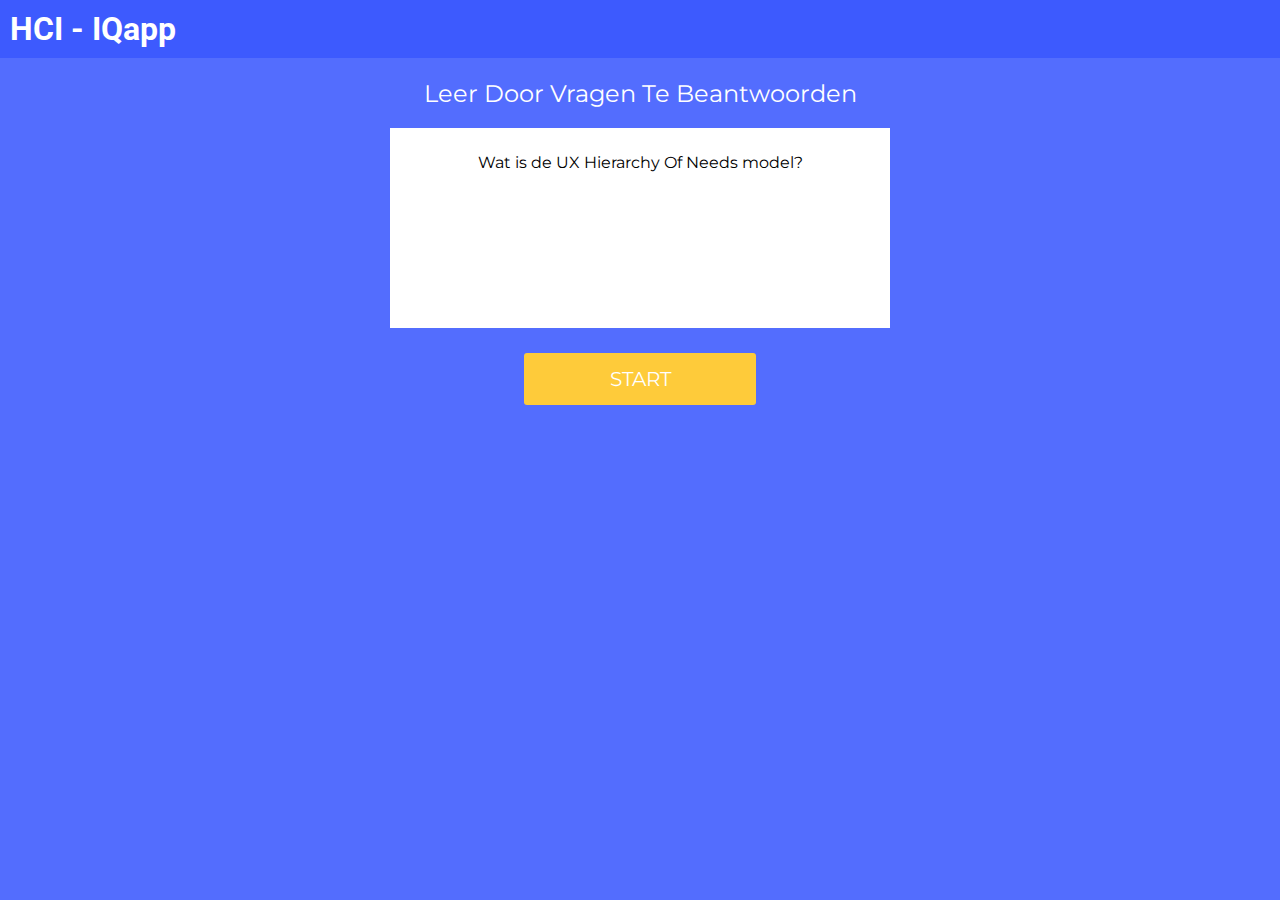
<file: index.html>
<!DOCTYPE html>
<html>
  <head>
    <meta charset="utf-8">
    <link rel="stylesheet" href="css/main.css">
    <link href="https://fonts.googleapis.com/css?family=Roboto" rel="stylesheet">
    <link href="https://fonts.googleapis.com/css?family=Montserrat" rel="stylesheet">
    <title>HCI - HCI - IQapp</title>
  </head>
  <body>

    <header>
      <h1>
        HCI - IQapp
      </h1>
    </header>

    <!-- Content -->
    <section id="content">


      <h2>
        Leer Door Vragen Te Beantwoorden
      </h2>

      <div id="question_box">

        <p>Wat is de UX Hierarchy Of Needs model?</p>

      </div>

      <!-- Button -->
      <div class="button_box">

        <a href="#">Start</a>

      </div>


    </section>

  </body>

  <script src="js/main.js"></script>
  
</html>
</file>
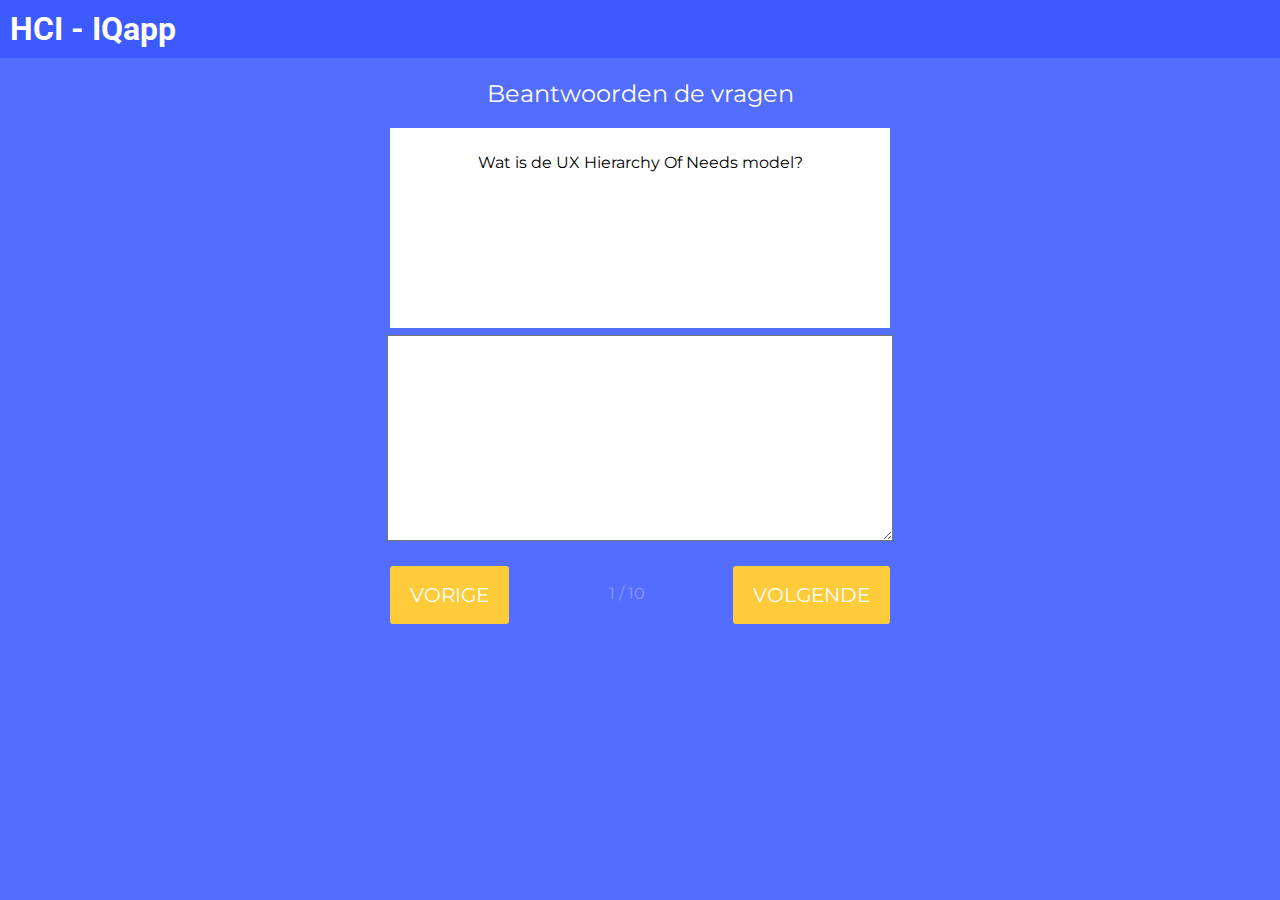
<file: question.html>
<!DOCTYPE html>
<html>
  <head>
    <meta charset="utf-8">
    <link rel="stylesheet" href="css/main.css">
    <link href="https://fonts.googleapis.com/css?family=Roboto" rel="stylesheet">
    <link href="https://fonts.googleapis.com/css?family=Montserrat" rel="stylesheet">
    <title>HCI - IQapp</title>
  </head>
  <body>

    <header>
      <h1>
        HCI - IQapp
      </h1>
    </header>

    <!-- Content -->
    <section id="content">

      <!-- Pagina titel -->
      <h2>
        Beantwoorden de vragen
      </h2>

      <!-- Vraag -->
      <div id="question_box">

        <p>Wat is de UX Hierarchy Of Needs model?</p>

      </div>

      <!-- Jouw antwoord: -->
      <textarea name="answer" rows="15" cols="80"></textarea>

      <!-- Vorige of volgende vraag  -->
      <div id="navigation">

        <a href="#" id="button_prev">Vorige</a>

          <span id="pagenummer"> 1 / 10 </span>

        <a href="#" id="button_next">Volgende</a>

      </div>

    </section>

  </body>

  <script src="js/main.js"></script>
  
</html>
</file>
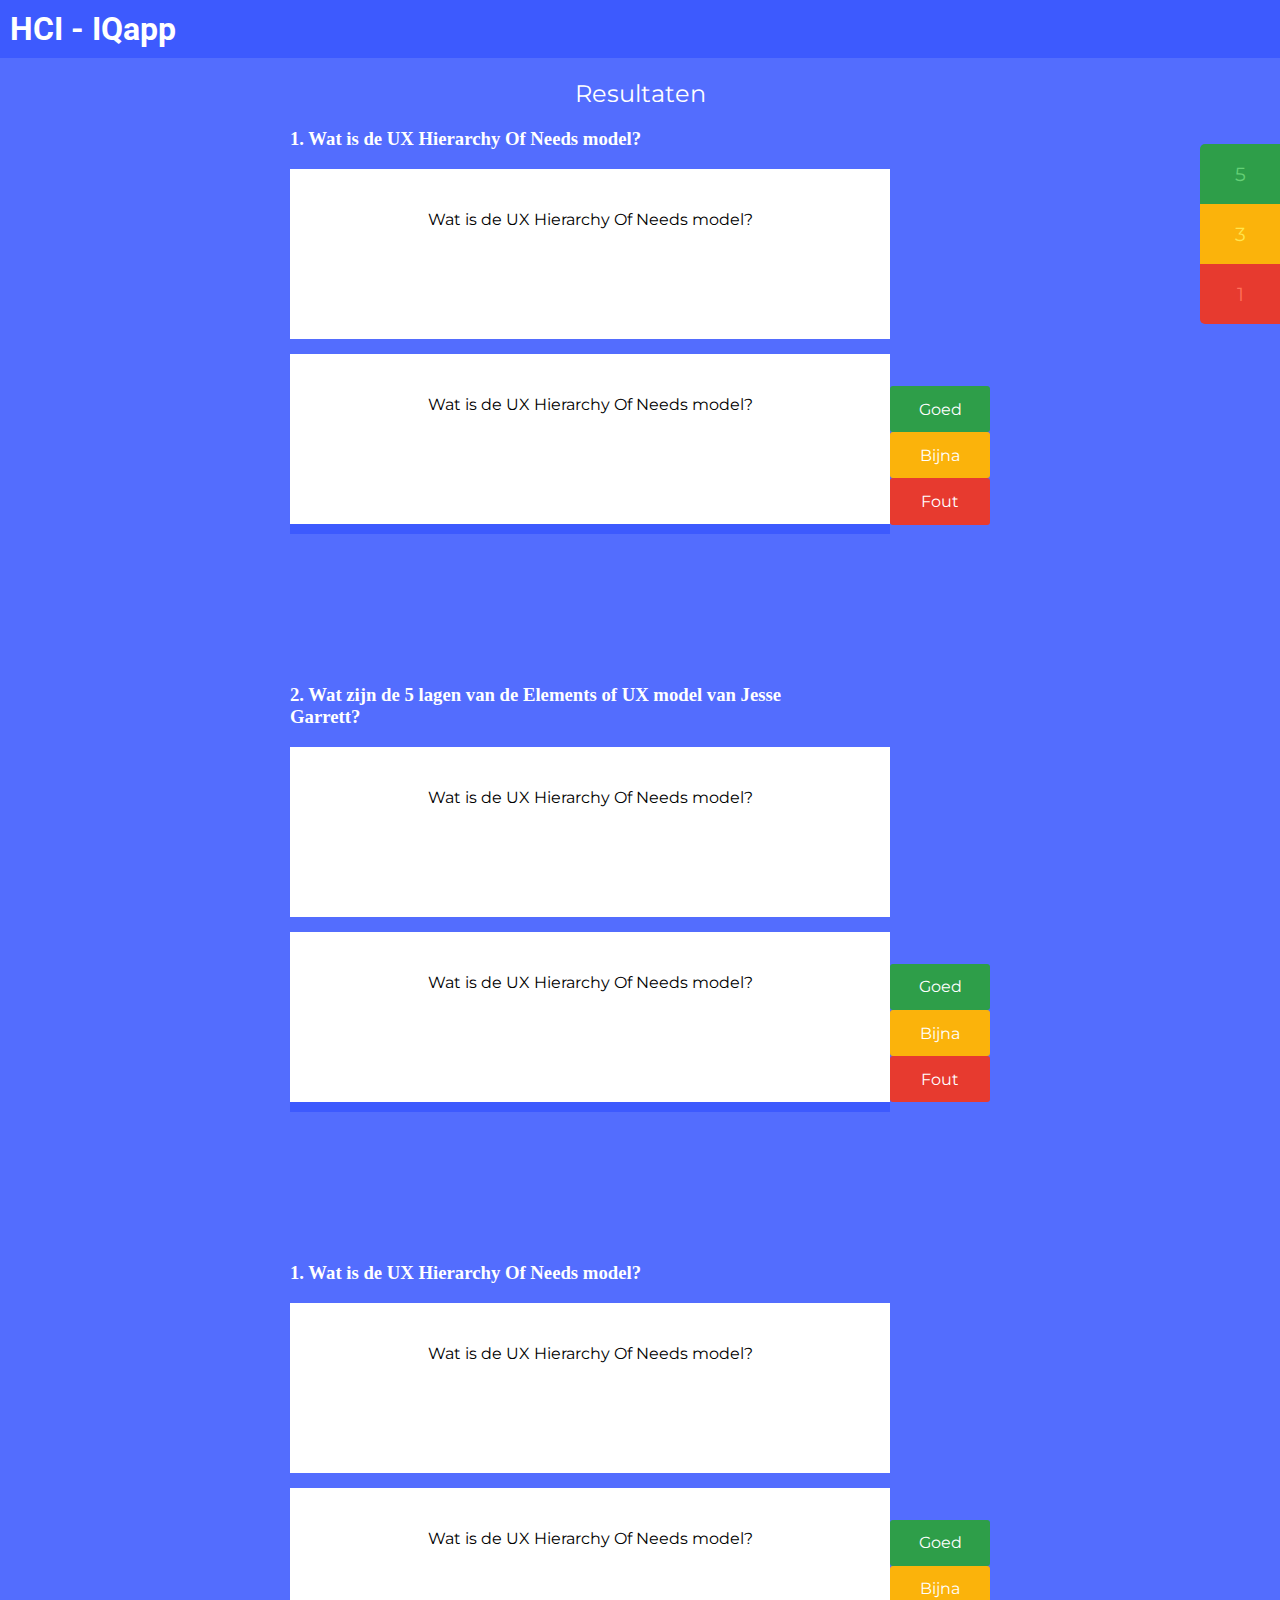
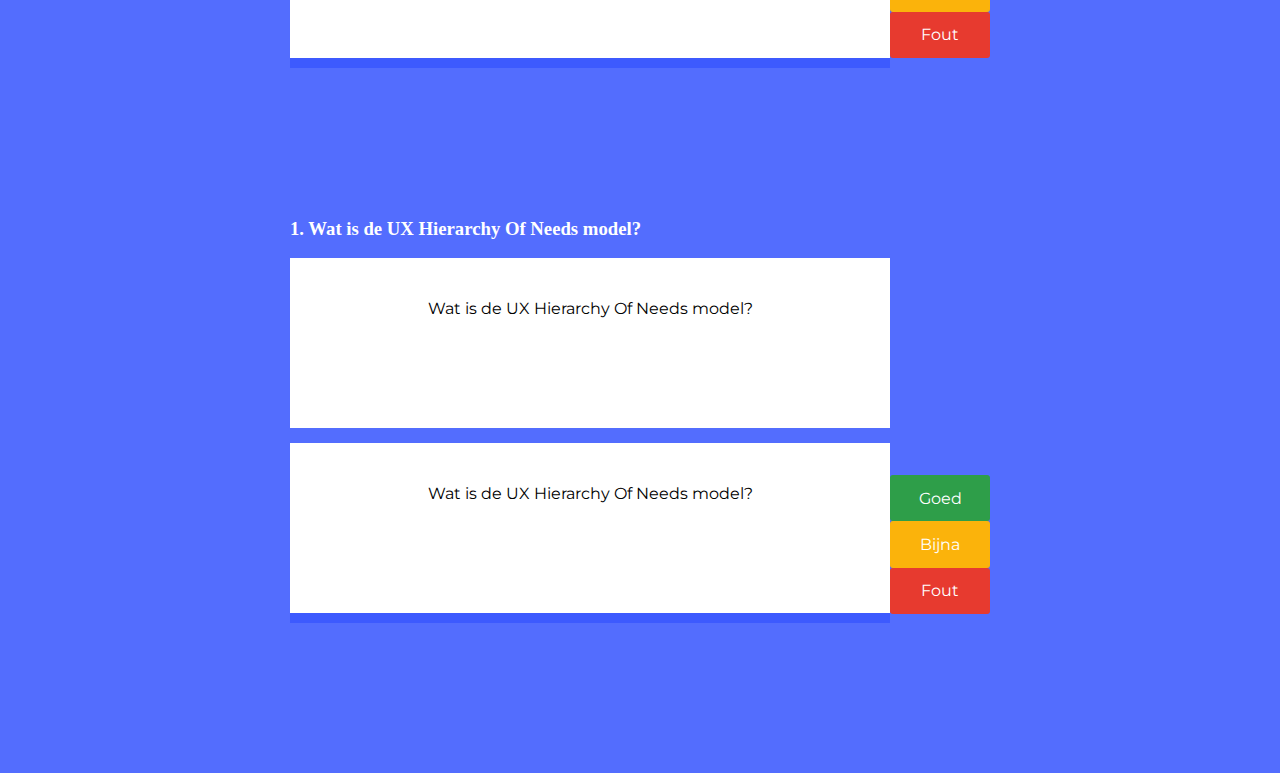
<file: results.html>
<!DOCTYPE html>
<html>
  <head>
    <meta charset="utf-8">
    <link rel="stylesheet" href="css/main.css">
    <link href="https://fonts.googleapis.com/css?family=Roboto" rel="stylesheet">
    <link href="https://fonts.googleapis.com/css?family=Montserrat" rel="stylesheet">
    <title>HCI - IQapp</title>
  </head>
  <body>

    <header>
      <h1>
        HCI - IQapp
      </h1>
    </header>

    <section id="content">


      <h2>Resultaten</h2>

      <ul id="score_buttons">
        <li id="goed" class="score_buttons_style">5</li>
        <li id="bijna" class="score_buttons_style">3</li>
        <li id="fout" class="score_buttons_style">1</li>
      </ul>

      <h3 class="questions">1. Wat is de UX Hierarchy Of Needs model?</h3>

      <!-- Juiste antwoord: -->
      <div class="result_boxes results_question_boxes">

        <p>Wat is de UX Hierarchy Of Needs model?</p>

      </div>

      <!-- Jouw antwoord: -->
      <div class="result_boxes result_answer_boxes">

        <p>Wat is de UX Hierarchy Of Needs model?</p>

      </div>

      <div id="rate">
        <p>Goed</p>
        <p>Bijna</p>
        <p>Fout</p>
      </div>

      <h3 class="questions">2. Wat zijn de 5 lagen van de Elements of UX model van Jesse Garrett?</h3>

      <!-- Juiste antwoord: -->
      <div class="result_boxes results_question_boxes">

        <p>Wat is de UX Hierarchy Of Needs model?</p>

      </div>

      <!-- Jouw antwoord: -->
      <div class="result_boxes result_answer_boxes">

        <p>Wat is de UX Hierarchy Of Needs model?</p>

      </div>

      <div id="rate">
        <p>Goed</p>
        <p>Bijna</p>
        <p>Fout</p>
      </div>

      <h3 class="questions">1. Wat is de UX Hierarchy Of Needs model?</h3>

      <!-- Juiste antwoord: -->
      <div class="result_boxes results_question_boxes">

        <p>Wat is de UX Hierarchy Of Needs model?</p>

      </div>

      <!-- Jouw antwoord: -->
      <div class="result_boxes result_answer_boxes">

        <p>Wat is de UX Hierarchy Of Needs model?</p>

      </div>

      <div id="rate">
        <p>Goed</p>
        <p>Bijna</p>
        <p>Fout</p>
      </div>

      <h3 class="questions">1. Wat is de UX Hierarchy Of Needs model?</h3>

      <!-- Juiste antwoord: -->
      <div class="result_boxes results_question_boxes">

        <p>Wat is de UX Hierarchy Of Needs model?</p>

      </div>

      <!-- Jouw antwoord: -->
      <div class="result_boxes result_answer_boxes">

        <p>Wat is de UX Hierarchy Of Needs model?</p>

      </div>

      <div id="rate">
        <p>Goed</p>
        <p>Bijna</p>
        <p>Fout</p>
      </div>                  

    </section>

  </body>
</html>
</file>
<file: css/main.css>
html, body {
  margin: 0;
  padding: 0;
}

body {
  /*background-color: #4f6fbf;*/
  /*background-color: #2A3579;*/
  background-color: #536DFE;
  color: white;
}

header {
  /*background-color: #0d448e;*/
  /*background-color: #2A3579;*/
  /*background-color: #4f6fbf;*/
  background-color: #3D5AFE;
}

header h1 {
  margin-top: 0;
  padding: 10px;
  font-family: 'Roboto', sans-serif;
}

section h2 {
  /*font-family: "HelveticaNeue-Light", "Helvetica Neue Light", "Helvetica Neue", Helvetica, Arial, "Lucida Grande", sans-serif;*/
  font-family: 'Montserrat', sans-serif;
  font-weight: 400;
  text-align: center;
}

section p {
  /*font-family: "HelveticaNeue-Light", "Helvetica Neue Light", "Helvetica Neue", Helvetica, Arial, "Lucida Grande", sans-serif;*/
  font-family: 'Montserrat', sans-serif;
  font-weight: 400;
  text-align: center;
}

#question_box {
  width: 500px;
  height: 200px;
  margin: 0 auto;
  color: black;
  background-color: white;
}

#question_box p{
  padding: 25px;
}

textarea {
  display: block;
  width: 500px;
  height: 200px;
  margin: 7px auto 0px auto;
  background-color: white;
  font-family: 'Montserrat', sans-serif;
  font-weight: 400;  
}

#answer_box {
  width: 700px;
  height: 210px;
}

.result_boxes {
  width: 600px;
  height: 170px;
  margin: 0 auto;
  color: black;
  background-color: white;
  float: left;
  margin-bottom: 15px;
}

.result_boxes p{
  padding: 25px;
}

.result_answer_boxes {
  border-bottom: 10px solid #3D5AFE;
  margin-bottom: 150px;
  /*border-bottom: 10px solid #2e9e49; // Goed-kleur
  border-bottom: 10px solid #FBB30B; // Bijna-kleur
  border-bottom: 10px solid #E73A2F; // Fout-kleur*/
}

.button_box {
  color: white;
  background-color: #FECB3A;
  width: 200px;
  margin: 0 auto;
  text-align: center;
  margin-top: 25px;
  text-transform: uppercase;
  border-radius: 3px;
  padding: .85em 1em;
}

.button_box a {
  font-size: 1.25rem;
  color: white;
  text-decoration: none;
  font-family: 'Montserrat', sans-serif;
}

#content {
  width: 700px;
  margin: 5px auto;
}

#navigation {
  width: 500px;
  margin: 0 auto;
  margin-top: 25px;
}

#navigation a {
  font-size: 1.25rem;
  color: white;
  background-color: #FECB3A;
  text-decoration: none;
  font-family: 'Montserrat', sans-serif;
  text-transform: uppercase;
  border-radius: 3px;
  padding: .85em 1em;
}

#button_prev {
  float: left;
}

#button_next {
  float: right;
}

#pagenummer {
  color: #8f9bff;
  font-family: 'Montserrat', sans-serif;
  line-height: 3.5;
  margin-left: 100px;
}

.questions {
  width: 500px;
}

#rate {
  margin-top: 32px;
  width: 100px;
  float: right;
}

#score_buttons {
  list-style-type: none;
  width: 80px;
  position: fixed;
  right: 0;
}

.score_buttons_style {
  font-family: 'Montserrat', sans-serif;
  font-weight: 400;
  font-size: larger;
}

#goed {
  background-color: #2e9e49;
  width: 80px;
  height: 60px;
  text-align: center;
  line-height: 60px;
  border-top-left-radius: 5px;
  color: #65d076;
}

#bijna {
  background-color: #FBB30B;
  width: 80px;
  height: 60px;
  text-align: center;
  line-height: 60px;
  color: #ffe54f;
}

#fout {
  background-color: #E73A2F;
  width: 80px;
  height: 60px;
  text-align: center;
  line-height: 60px;
  border-bottom-left-radius: 5px;
  color: #ff705a;
}

#rate p:nth-child(1) {
  background-color: #2e9e49;
  border-radius: 3px;
  margin: 0;
  padding: .85em;
}

#rate p:nth-child(2) {
  background-color: #FBB30B;
  border-radius: 3px;
  margin: 0;
  padding: .85em;
}

#rate p:nth-child(3) {
  background-color: #E73A2F;
  border-radius: 3px;
  margin: 0;
  padding: .85em;
}

/* RADIO BUTTON */

@-webkit-keyframes
cardEnter {  0%, 20%, 40%, 60%, 80%, 100% {
 -webkit-transition-timing-function: cubic-bezier(0.215, 0.61, 0.355, 1);
 transition-timing-function: cubic-bezier(0.215, 0.61, 0.355, 1);
}
 0% {
 opacity: 0;
 -webkit-transform: scale3d(0.3, 0.3, 0.3);
}
 20% {
 -webkit-transform: scale3d(1.1, 1.1, 1.1);
}
 40% {
 -webkit-transform: scale3d(0.9, 0.9, 0.9);
}
 60% {
 opacity: 1;
 -webkit-transform: scale3d(1.03, 1.03, 1.03);
}
 80% {
 -webkit-transform: scale3d(0.97, 0.97, 0.97);
}
 100% {
 opacity: 1;
 -webkit-transform: scale3d(1, 1, 1);
}
}
@keyframes
cardEnter {  0%, 20%, 40%, 60%, 80%, 100% {
 -webkit-transition-timing-function: cubic-bezier(0.215, 0.61, 0.355, 1);
 transition-timing-function: cubic-bezier(0.215, 0.61, 0.355, 1);
}
 0% {
 opacity: 0;
 -webkit-transform: scale3d(0.3, 0.3, 0.3);
 transform: scale3d(0.3, 0.3, 0.3);
}
 20% {
 -webkit-transform: scale3d(1.1, 1.1, 1.1);
 transform: scale3d(1.1, 1.1, 1.1);
}
 40% {
 -webkit-transform: scale3d(0.9, 0.9, 0.9);
 transform: scale3d(0.9, 0.9, 0.9);
}
 60% {
 opacity: 1;
 -webkit-transform: scale3d(1.03, 1.03, 1.03);
 transform: scale3d(1.03, 1.03, 1.03);
}
 80% {
 -webkit-transform: scale3d(0.97, 0.97, 0.97);
 transform: scale3d(0.97, 0.97, 0.97);
}
 100% {
 opacity: 1;
 -webkit-transform: scale3d(1, 1, 1);
 transform: scale3d(1, 1, 1);
}
}

.radio {
  display: inline-block;
  padding-right: 20px;
  font-size: 18px;
  line-height: 49px;
  cursor: pointer;
}

.radio:hover .inner {
  -webkit-transform: scale(0.5);
  -ms-transform: scale(0.5);
  transform: scale(0.5);
  opacity: .5;
}

.radio input {
  width: 1px;
  height: 1px;
  opacity: 0;
}

.radio input:checked + .outer .inner {
  -webkit-transform: scale(1);
  -ms-transform: scale(1);
  transform: scale(1);
  opacity: 1;
}

.radio input:checked + .outer { border: 3px solid #f08b3b; }

.radio input:focus + .outer .inner {
  -webkit-transform: scale(1);
  -ms-transform: scale(1);
  transform: scale(1);
  opacity: 1;
  background-color: #e67012;
}

.radio .outer {
  width: 20px;
  height: 20px;
  display: block;
  float: left;
  margin: 10px 9px 10px 10px;
  border: 3px solid #0c70b4;
  border-radius: 50%;
  background-color: #fff;
}

.radio .inner {
  -webkit-transition: all 0.25s ease-in-out;
  transition: all 0.25s ease-in-out;
  width: 16px;
  height: 16px;
  -webkit-transform: scale(0);
  -ms-transform: scale(0);
  transform: scale(0);
  display: block;
  margin: 2px;
  border-radius: 50%;
  background-color: #f08b3b;
  opacity: 0;
}

/* RADIO BUTTON */
</file>
